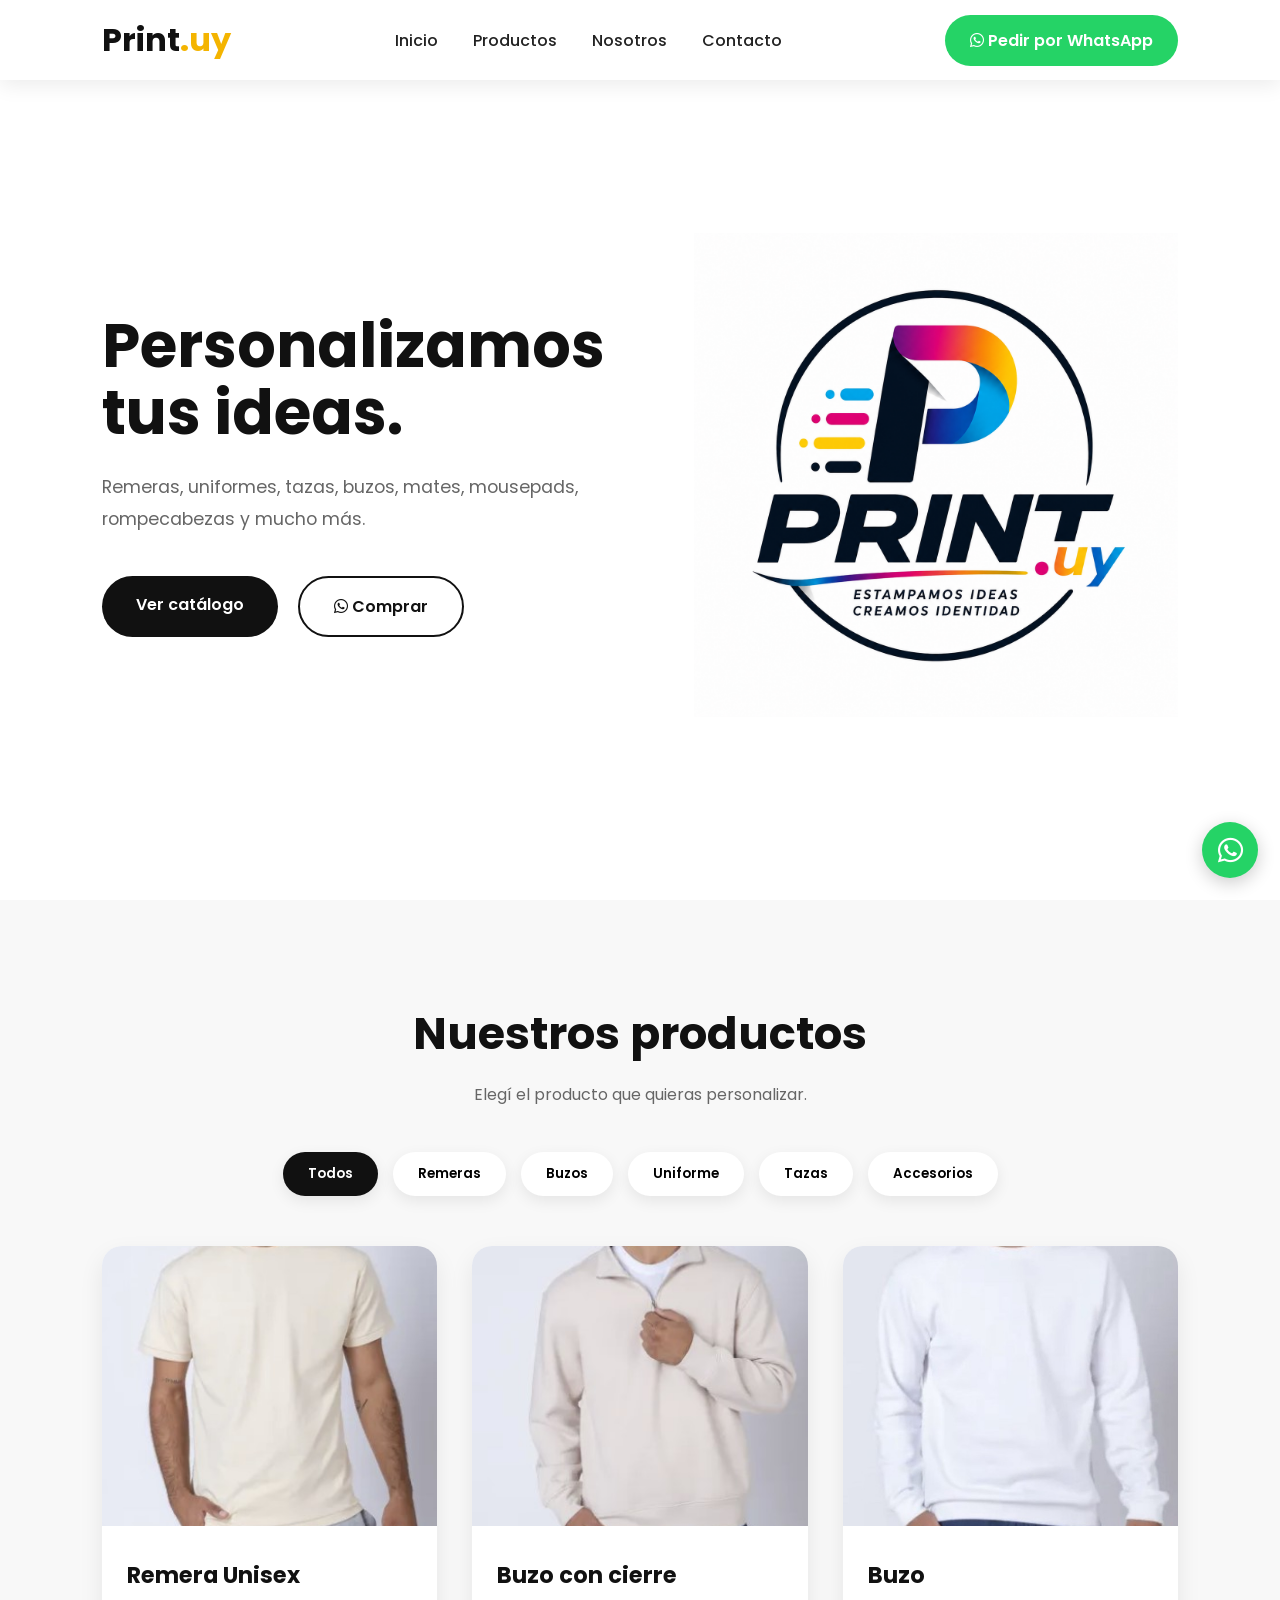
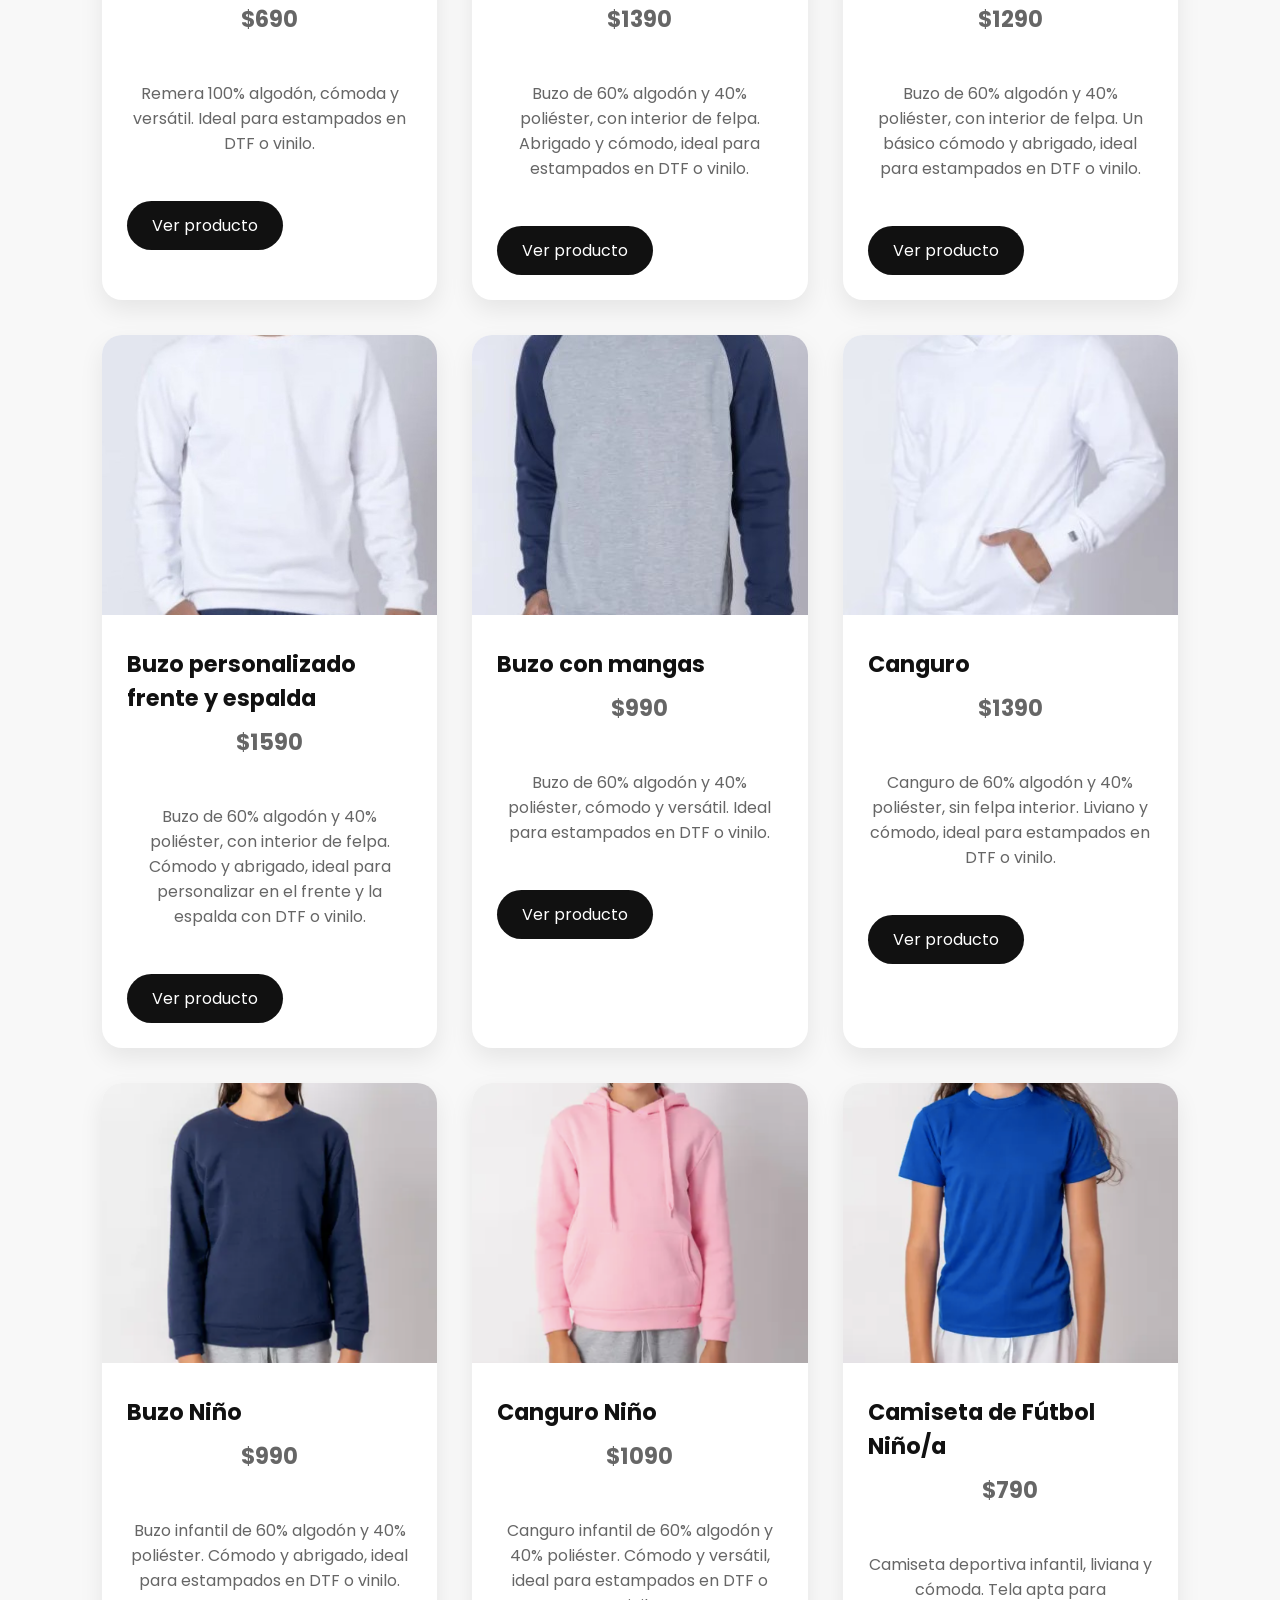
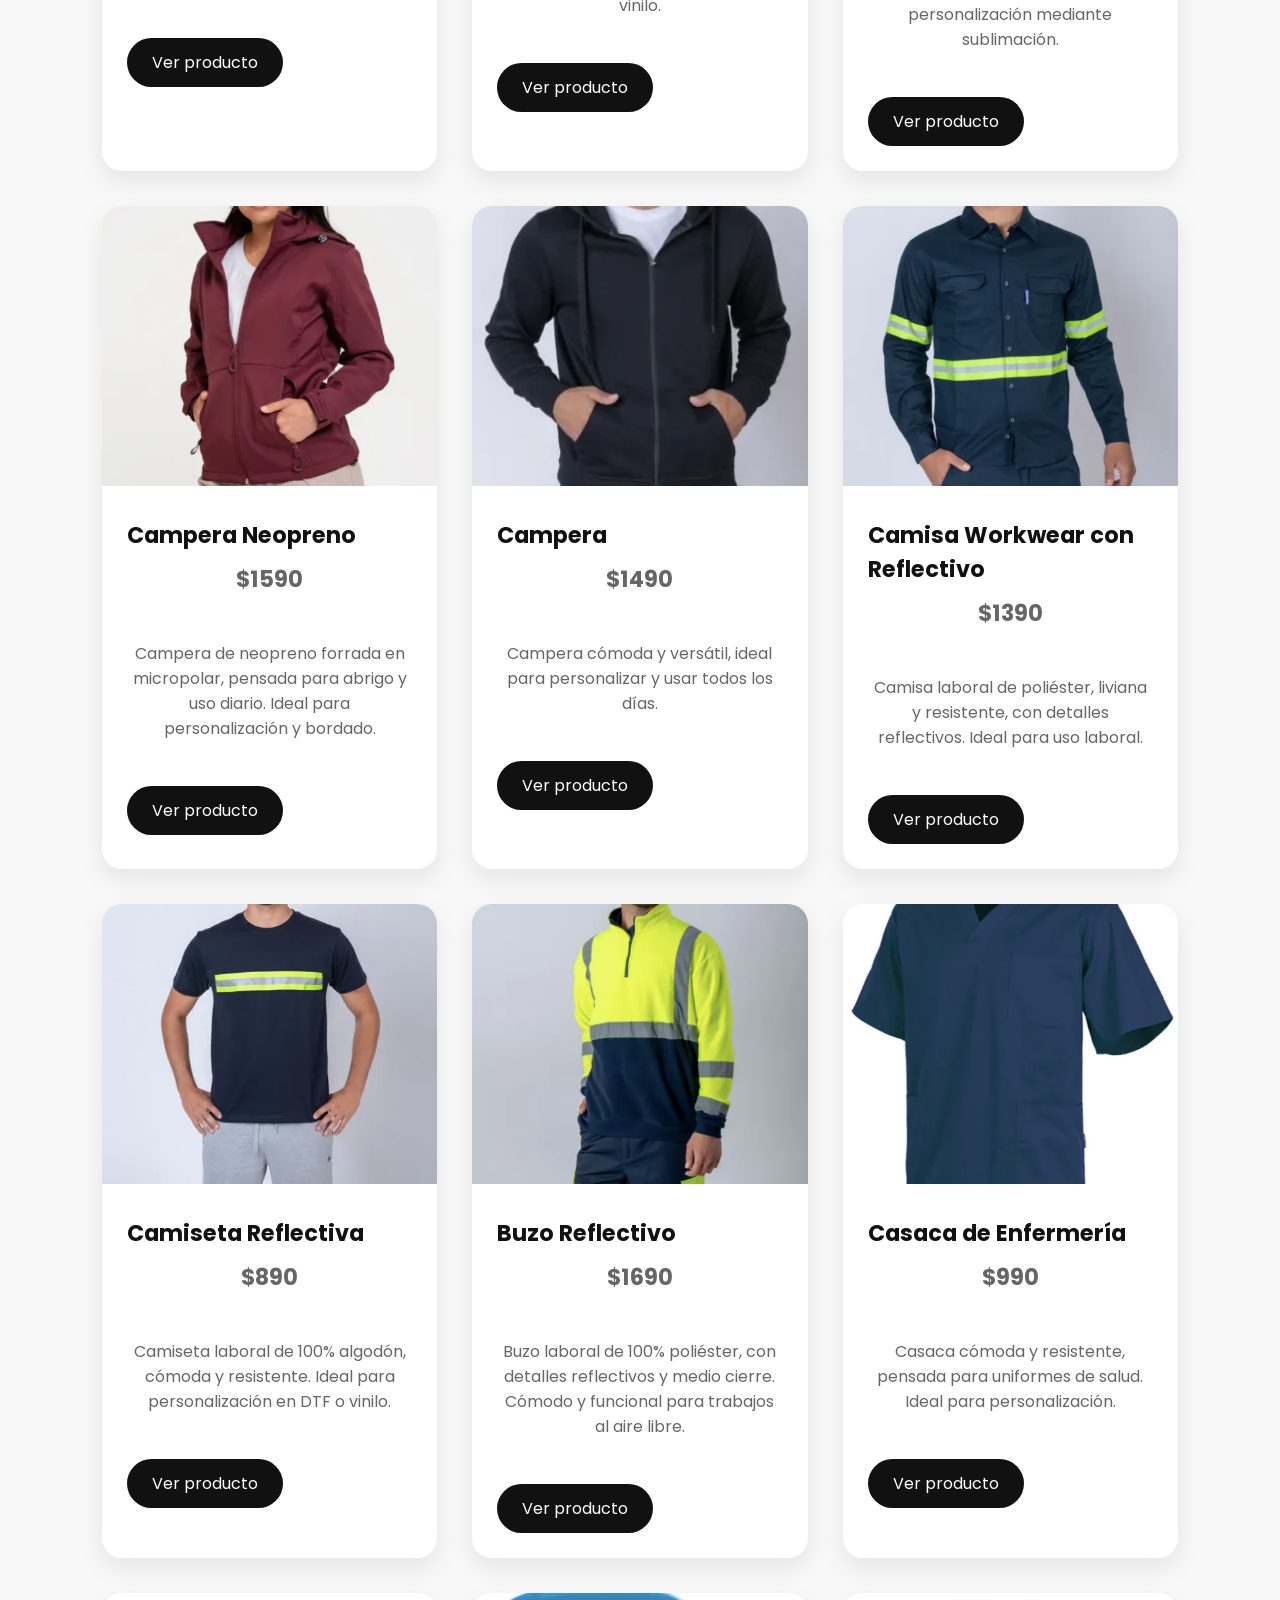
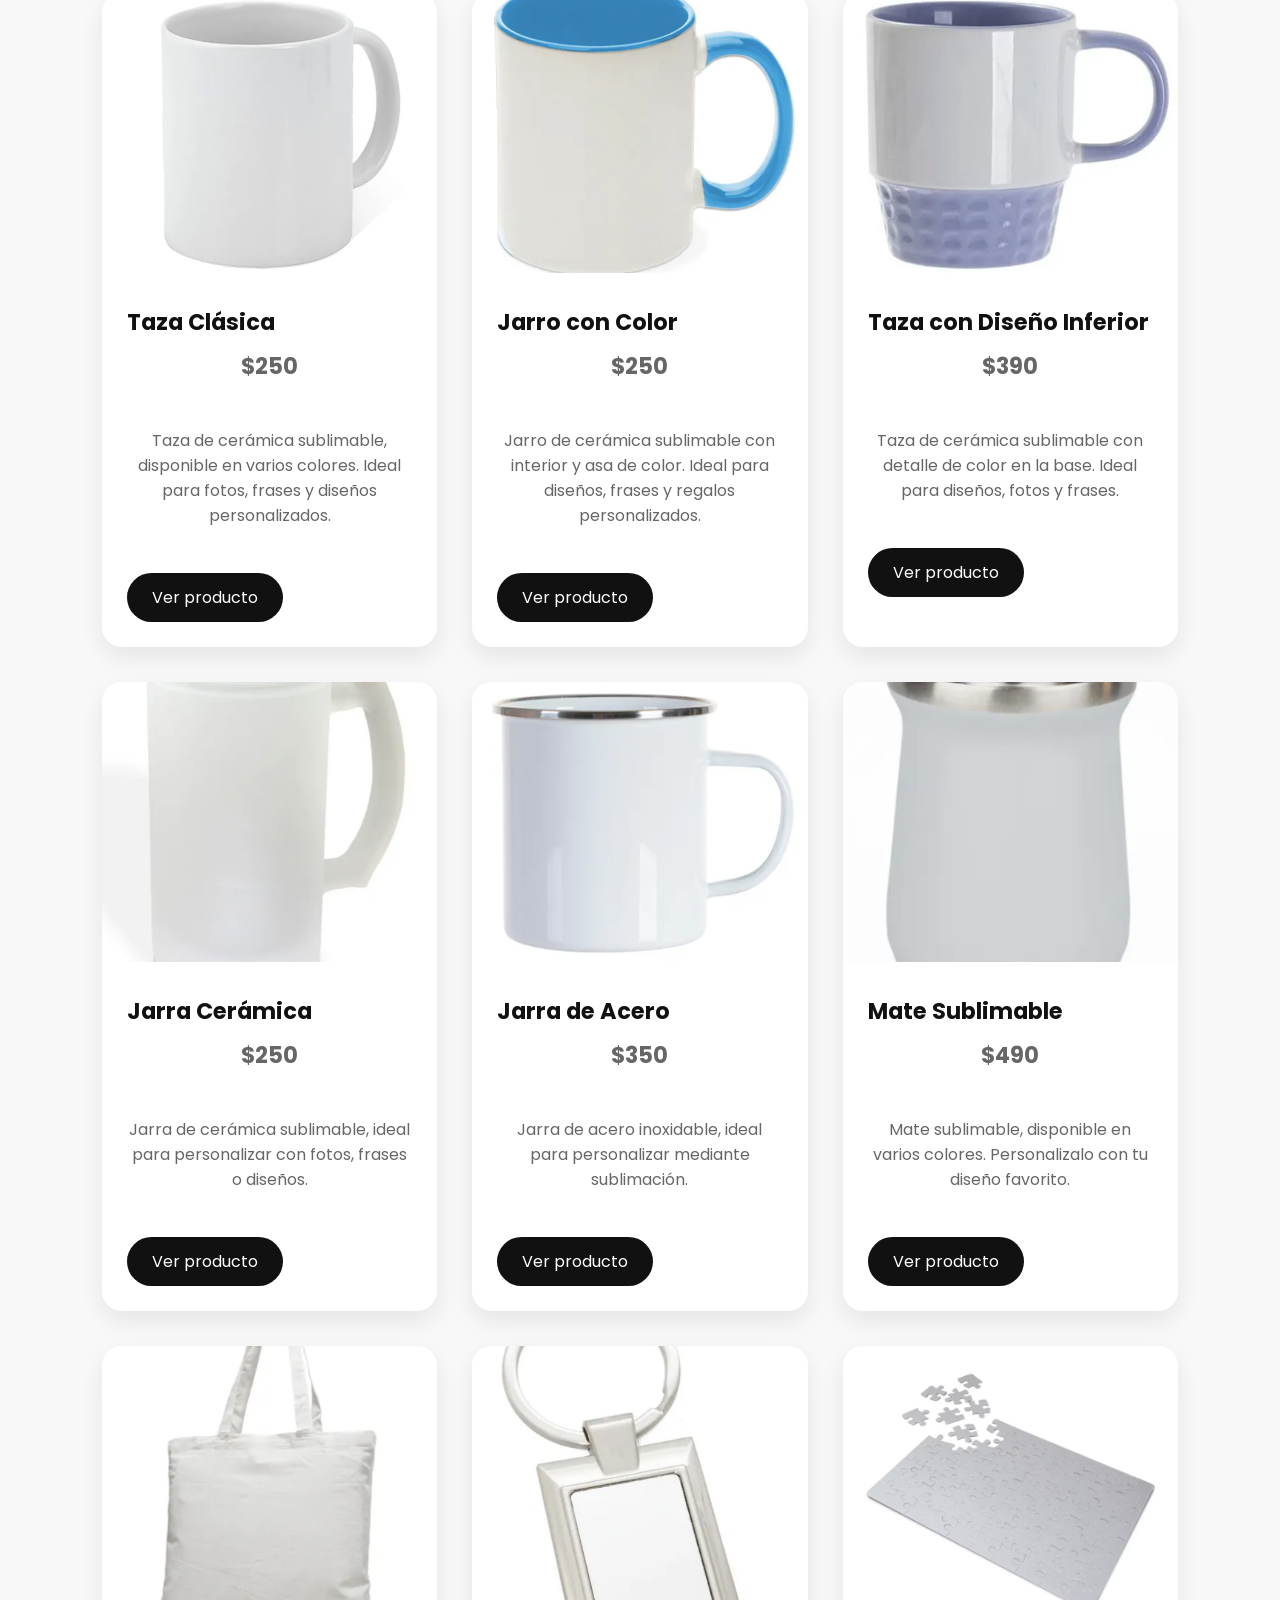
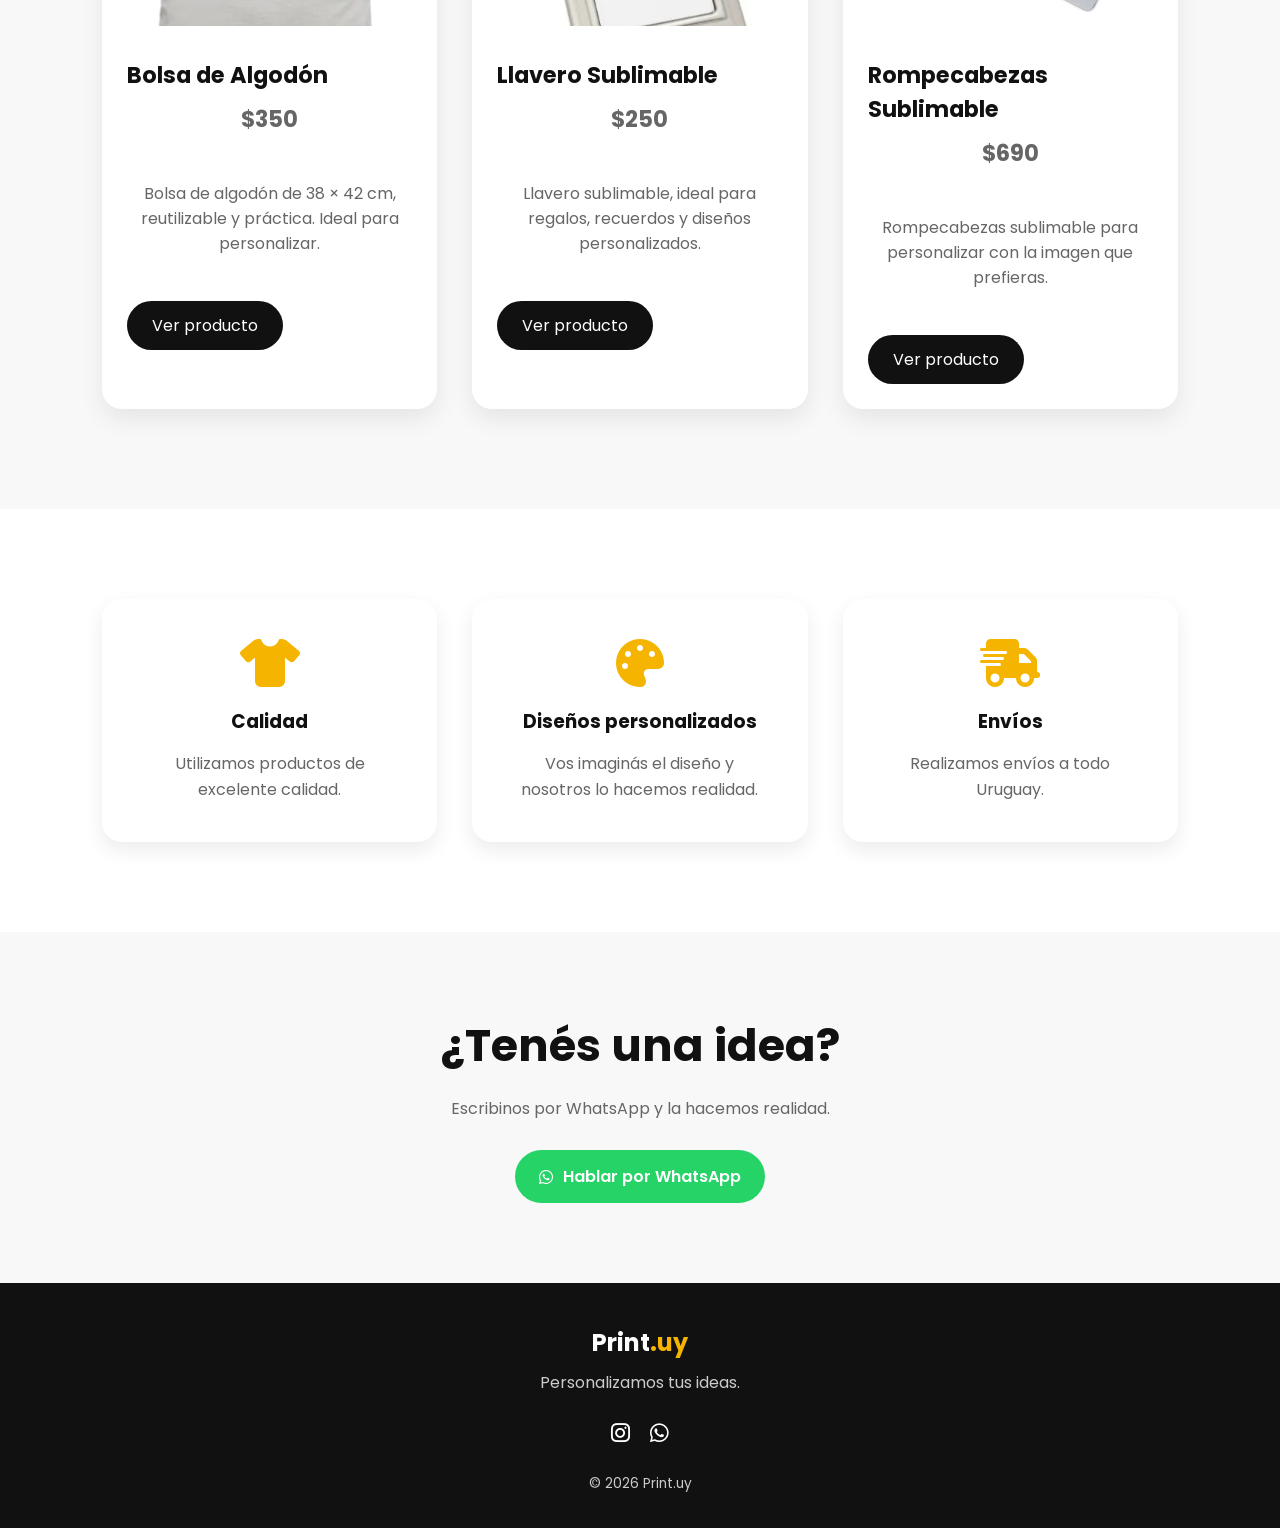
<file: index.html>
<!DOCTYPE html>
<html lang="es">

<head>
    <meta charset="UTF-8">
    <meta name="viewport" content="width=device-width, initial-scale=1.0">

    <title>Print.uy | Personalizamos tus ideas</title>

    <link rel="stylesheet" href="css/styles.css">

    <!-- Google Fonts -->
    <link rel="preconnect" href="https://fonts.googleapis.com">
    <link rel="preconnect" href="https://fonts.gstatic.com" crossorigin>

    <link href="https://fonts.googleapis.com/css2?family=Poppins:wght@300;400;500;600;700&display=swap"
        rel="stylesheet">

    <!-- Iconos -->
    <link rel="stylesheet"
        href="https://cdnjs.cloudflare.com/ajax/libs/font-awesome/6.5.2/css/all.min.css">

</head>

<body>

    <!--================ HEADER =================-->

    <header>

        <div class="logo">

            <h2>Print<span>.uy</span></h2>

        </div>

        <nav>

            <ul>

                <li><a href="#inicio">Inicio</a></li>

                <li><a href="#productos">Productos</a></li>

                <li><a href="#nosotros">Nosotros</a></li>

                <li><a href="#contacto">Contacto</a></li>

            </ul>

        </nav>

        <a href="https://wa.me/59892263435" target="_blank" rel="noopener noreferrer" class="btn-header">

            <i class="fa-brands fa-whatsapp"></i>

            Pedir por WhatsApp

        </a>

    </header>

    <!--================ HERO =================-->

    <section class="hero" id="inicio">

        <div class="hero-texto">

            <h1>
                Personalizamos tus ideas.
            </h1>

            <p>

                Remeras, uniformes, tazas, buzos, mates, mousepads,
                rompecabezas y mucho más.

            </p>

            <div class="hero-botones">

                <a href="#productos" class="btn-principal">

                    Ver catálogo

                </a>

                <a href="https://wa.me/59892263435"
                    target="_blank"
                    rel="noopener noreferrer"
                    class="btn-secundario">

                    <i class="fa-brands fa-whatsapp"></i>

                    Comprar

                </a>

            </div>

        </div>

        <div class="hero-imagen">

            <img src="img/hero.png" alt="Productos Print.uy">

        </div>

    </section>

    <!--================ PRODUCTOS =================-->

    <section class="productos" id="productos">

        <h2>Nuestros productos</h2>

        <p>
            Elegí el producto que quieras personalizar.
        </p>

        <div class="filtros">

            <button class="activo">Todos</button>

            <button>Remeras</button>

            <button>Buzos</button>

            <button>Uniforme</button>

            <button>Tazas</button>

            <button>Accesorios</button>

        </div>

        <div class="contenedor-productos" id="contenedor-productos">

            <!-- JavaScript agregará los productos -->

        </div>

    </section>

    <!--================ POR QUÉ ELEGIRNOS =================-->

    <section class="beneficios" id="nosotros">

        <div class="beneficio">

            <i class="fa-solid fa-shirt"></i>

            <h3>Calidad</h3>

            <p>

                Utilizamos productos de excelente calidad.

            </p>

        </div>

        <div class="beneficio">

            <i class="fa-solid fa-palette"></i>

            <h3>Diseños personalizados</h3>

            <p>

                Vos imaginás el diseño y nosotros lo hacemos realidad.

            </p>

        </div>

        <div class="beneficio">

            <i class="fa-solid fa-truck-fast"></i>

            <h3>Envíos</h3>

            <p>

                Realizamos envíos a todo Uruguay.

            </p>

        </div>

    </section>

 <!--================ OPINIONES =================

    <section class="opiniones">

        <h2>Lo que dicen nuestros clientes</h2>

        <div class="cards-opiniones">

            <div class="opinion">

                ⭐⭐⭐⭐⭐

                <p>

                    Excelente calidad y muy rápida la entrega.

                </p>

                <strong>María</strong>

            </div>

            <div class="opinion">

                ⭐⭐⭐⭐⭐

                <p>

                    Quedó exactamente como quería.

                </p>

                <strong>Lucas</strong>

            </div>

            <div class="opinion">

                ⭐⭐⭐⭐⭐

                <p>

                    Muy recomendable.

                </p>

                <strong>Camila</strong>

            </div>

        </div>

    </section>

    -->


    <section class="contacto" id="contacto">

        <h2>¿Tenés una idea?</h2>

        <p>

            Escribinos por WhatsApp y la hacemos realidad.

        </p>

        <a href="https://wa.me/59892263435"
            class="btn-whatsapp"
            target="_blank">

            <i class="fa-brands fa-whatsapp"></i>

            Hablar por WhatsApp

        </a>

    </section>

    <!--================ FOOTER =================-->

    <footer>

        <h2>Print<span>.uy</span></h2>

        <p>

            Personalizamos tus ideas.

        </p>

        <div class="redes">

            <a href="https://www.instagram.com/print.uyy/" target="_blank" rel="noopener noreferrer" aria-label="Instagram de Print.uy"><i class="fa-brands fa-instagram"></i></a>


            <a href="https://wa.me/59892263435" target="_blank" rel="noopener noreferrer" aria-label="WhatsApp de Print.uy"><i class="fa-brands fa-whatsapp"></i></a>

        </div>

        <p class="copyright">

            © 2026 Print.uy

        </p>

    </footer>

    <!-- Botón flotante -->

    <a href="https://wa.me/59892263435"
        class="whatsapp-flotante"
        target="_blank"
        rel="noopener noreferrer"
        aria-label="Contactar a Print.uy por WhatsApp">

        <i class="fa-brands fa-whatsapp"></i>

    </a>

    <script src="js/productos.js"></script>

    <script src="js/script.js"></script>

</body>

</html>
</file>
<file: css/styles.css>
/* ===========================
   PRINT.UY
   styles.css
=========================== */

*{
    margin:0;
    padding:0;
    box-sizing:border-box;
    font-family:'Poppins',sans-serif;
}

html{
    scroll-behavior:smooth;
}

body{
    background:#ffffff;
    color:#222;
}

/* ===========================
        HEADER
=========================== */

header{
    position:fixed;
    top:0;
    left:0;
    width:100%;
    height:80px;

    display:flex;
    justify-content:space-between;
    align-items:center;

    padding:0 8%;

    background:rgba(255,255,255,.9);

    backdrop-filter:blur(10px);

    box-shadow:0 5px 20px rgba(0,0,0,.08);

    z-index:999;
}

.logo h2{
    font-size:2rem;
    font-weight:700;
    color:#111;
}

.logo span{
    color:#f4b400;
}

nav ul{
    display:flex;
    list-style:none;
    gap:35px;
}

nav a{
    text-decoration:none;
    color:#222;
    font-weight:500;
    transition:.3s;
}

nav a:hover{
    color:#f4b400;
}

/* ===========================
      BOTÓN HEADER
=========================== */

.btn-header{

    background:#25D366;

    color:white;

    text-decoration:none;

    padding:13px 25px;

    border-radius:40px;

    font-weight:600;

    transition:.35s;

}

.btn-header:hover{

    transform:translateY(-3px);

    box-shadow:0 12px 25px rgba(37,211,102,.35);

}

/* ===========================
          HERO
=========================== */

.hero{

    min-height:100vh;

    display:flex;

    justify-content:space-between;

    align-items:center;

    padding:120px 8% 70px;

}

.hero-texto{

    width:50%;

}

.hero-texto h1{

    font-size:3.8rem;

    line-height:1.1;

    color:#111;

}

.hero-texto p{

    margin-top:25px;

    font-size:1.1rem;

    color:#666;

    line-height:1.8;

}

/* ===========================
      BOTONES HERO
=========================== */

.hero-botones{

    display:flex;

    gap:20px;

    margin-top:40px;

}

.btn-principal{

    background:#111;

    color:white;

    padding:16px 34px;

    border-radius:40px;

    text-decoration:none;

    font-weight:600;

    transition:.3s;

}

.btn-principal:hover{

    background:#f4b400;

    color:#111;

    transform:translateY(-4px);

}

.btn-secundario{

    background:white;

    border:2px solid #111;

    color:#111;

    padding:16px 34px;

    border-radius:40px;

    text-decoration:none;

    font-weight:600;

    transition:.3s;

}

.btn-secundario:hover{

    background:#111;

    color:white;

}

/* ===========================
        IMAGEN HERO
=========================== */

.hero-imagen{

    width:45%;

    display:flex;

    justify-content:center;

}

.hero-imagen img{

    width:100%;

    max-width:550px;

    animation:flotar 4s ease-in-out infinite;

}

/* ===========================
      ANIMACIÓN HERO
=========================== */

@keyframes flotar{

    0%{
        transform:translateY(0px);
    }

    50%{
        transform:translateY(-15px);
    }

    100%{
        transform:translateY(0px);
    }

}
/* ===========================
        PRODUCTOS
=========================== */

.productos{
    padding:100px 8%;
    background:#f8f8f8;
}

.productos h2{
    text-align:center;
    font-size:2.8rem;
    color:#111;
    margin-bottom:15px;
}

.productos p{
    text-align:center;
    color:#666;
    margin-bottom:45px;
}

/* ===========================
        FILTROS
=========================== */

.filtros{
    display:flex;
    justify-content:center;
    gap:15px;
    flex-wrap:wrap;
    margin-bottom:50px;
}

.filtros button{
    padding:12px 25px;
    border:none;
    border-radius:30px;
    background:white;
    cursor:pointer;
    font-weight:600;
    transition:.3s;
    box-shadow:0 5px 15px rgba(0,0,0,.08);
}

.filtros button:hover,
.filtros .activo{
    background:#111;
    color:white;
}

/* ===========================
      GRID PRODUCTOS
=========================== */

.contenedor-productos{
    display:grid;
    grid-template-columns:repeat(auto-fit,minmax(260px,1fr));
    gap:35px;
}

/* ===========================
      TARJETA PRODUCTO
=========================== */

.card-producto{

    background:white;

    border-radius:20px;

    overflow:hidden;

    box-shadow:0 10px 25px rgba(0,0,0,.08);

    transition:.35s;

}

.card-producto:hover{

    transform:translateY(-10px);

    box-shadow:0 18px 35px rgba(0,0,0,.15);

}

.card-producto img{

    width:100%;

    height:280px;

    object-fit:cover;

    transition:.4s;

}

.card-producto:hover img{

    transform:scale(1.06);

}

.info-producto{

    padding:25px;

}

.info-producto h3{

    font-size:1.4rem;

    color:#111;

    margin-bottom:10px;

}

.precio{

    color:#f4b400;

    font-size:1.4rem;

    font-weight:700;

    margin-bottom:20px;

}

.info-producto a{

    display:inline-block;

    text-decoration:none;

    background:#111;

    color:white;

    padding:12px 25px;

    border-radius:30px;

    transition:.3s;

}

.info-producto a:hover{

    background:#f4b400;

    color:#111;

}

/* ===========================
        BENEFICIOS
=========================== */

.beneficios{

    padding:90px 8%;

    display:grid;

    grid-template-columns:repeat(auto-fit,minmax(250px,1fr));

    gap:35px;

}

.beneficio{

    background:white;

    padding:40px;

    border-radius:20px;

    text-align:center;

    box-shadow:0 8px 20px rgba(0,0,0,.08);

    transition:.35s;

}

.beneficio:hover{

    transform:translateY(-8px);

}

.beneficio i{

    font-size:3rem;

    color:#f4b400;

    margin-bottom:20px;

}

.beneficio h3{

    margin-bottom:15px;

    color:#111;

}

.beneficio p{

    color:#666;

    line-height:1.6;

}

/* ===========================
        OPINIONES
=========================== */

.opiniones{

    background:#111;

    color:white;

    padding:100px 8%;

}

.opiniones h2{

    text-align:center;

    font-size:2.6rem;

    margin-bottom:50px;

}

.cards-opiniones{

    display:grid;

    grid-template-columns:repeat(auto-fit,minmax(280px,1fr));

    gap:30px;

}

.opinion{

    background:#1d1d1d;

    padding:30px;

    border-radius:18px;

    transition:.3s;

}

.opinion:hover{

    transform:translateY(-8px);

}

.opinion p{

    margin:20px 0;

    line-height:1.7;

    color:#ddd;

}

.opinion strong{

    color:#f4b400;

}
/* ===========================
        PRODUCTOS
=========================== */

.productos{
    padding:100px 8%;
    background:#f8f8f8;
}

.productos h2{
    text-align:center;
    font-size:2.8rem;
    color:#111;
    margin-bottom:15px;
}

.productos p{
    text-align:center;
    color:#666;
    margin-bottom:45px;
}

/* ===========================
        FILTROS
=========================== */

.filtros{
    display:flex;
    justify-content:center;
    gap:15px;
    flex-wrap:wrap;
    margin-bottom:50px;
}

.filtros button{
    padding:12px 25px;
    border:none;
    border-radius:30px;
    background:white;
    cursor:pointer;
    font-weight:600;
    transition:.3s;
    box-shadow:0 5px 15px rgba(0,0,0,.08);
}

.filtros button:hover,
.filtros .activo{
    background:#111;
    color:white;
}

/* ===========================
      GRID PRODUCTOS
=========================== */

.contenedor-productos{
    display:grid;
    grid-template-columns:repeat(auto-fit,minmax(260px,1fr));
    gap:35px;
}

/* ===========================
      TARJETA PRODUCTO
=========================== */

.card-producto{

    background:white;

    border-radius:20px;

    overflow:hidden;

    box-shadow:0 10px 25px rgba(0,0,0,.08);

    transition:.35s;

}

.card-producto:hover{

    transform:translateY(-10px);

    box-shadow:0 18px 35px rgba(0,0,0,.15);

}

.card-producto img{

    width:100%;

    height:280px;

    object-fit:cover;

    transition:.4s;

}

.card-producto:hover img{

    transform:scale(1.06);

}

.info-producto{

    padding:25px;

}

.info-producto h3{

    font-size:1.4rem;

    color:#111;

    margin-bottom:10px;

}

.precio{

    color:#f4b400;

    font-size:1.4rem;

    font-weight:700;

    margin-bottom:20px;

}

.info-producto a{

    display:inline-block;

    text-decoration:none;

    background:#111;

    color:white;

    padding:12px 25px;

    border-radius:30px;

    transition:.3s;

}

.info-producto a:hover{

    background:#f4b400;

    color:#111;

}

/* ===========================
        BENEFICIOS
=========================== */

.beneficios{

    padding:90px 8%;

    display:grid;

    grid-template-columns:repeat(auto-fit,minmax(250px,1fr));

    gap:35px;

}

.beneficio{

    background:white;

    padding:40px;

    border-radius:20px;

    text-align:center;

    box-shadow:0 8px 20px rgba(0,0,0,.08);

    transition:.35s;

}

.beneficio:hover{

    transform:translateY(-8px);

}

.beneficio i{

    font-size:3rem;

    color:#f4b400;

    margin-bottom:20px;

}

.beneficio h3{

    margin-bottom:15px;

    color:#111;

}

.beneficio p{

    color:#666;

    line-height:1.6;

}

/* ===========================
        OPINIONES
=========================== */

.opiniones{

    background:#111;

    color:white;

    padding:100px 8%;

}

.opiniones h2{

    text-align:center;

    font-size:2.6rem;

    margin-bottom:50px;

}

.cards-opiniones{

    display:grid;

    grid-template-columns:repeat(auto-fit,minmax(280px,1fr));

    gap:30px;

}

.opinion{

    background:#1d1d1d;

    padding:30px;

    border-radius:18px;

    transition:.3s;

}

.opinion:hover{

    transform:translateY(-8px);

}

.opinion p{

    margin:20px 0;

    line-height:1.7;

    color:#ddd;

}

.opinion strong{

    color:#f4b400;

}
/* ===========================
   AJUSTES DE ESTRUCTURA Y RESPONSIVE
   Añadidos para corregir desbordes y vistas pequeñas.
=========================== */

img {
    max-width: 100%;
}

body {
    overflow-x: hidden;
}

/* Secciones de contacto y pie de página */
.contacto {
    padding: 80px 8%;
    text-align: center;
    background: #f8f8f8;
}

.contacto h2 {
    font-size: clamp(1.8rem, 4vw, 2.8rem);
    margin-bottom: 16px;
    color: #111;
}

.contacto p {
    color: #666;
    line-height: 1.7;
    margin-bottom: 28px;
}

.btn-whatsapp {
    display: inline-flex;
    align-items: center;
    justify-content: center;
    gap: 10px;
    padding: 14px 24px;
    border-radius: 40px;
    background: #25D366;
    color: #fff;
    text-decoration: none;
    font-weight: 600;
    transition: transform .25s ease, box-shadow .25s ease;
}

.btn-whatsapp:hover {
    transform: translateY(-2px);
    box-shadow: 0 8px 22px rgba(37, 211, 102, .25);
}

footer {
    padding: 42px 8% 24px;
    text-align: center;
    background: #111;
    color: #fff;
}

footer h2 { margin-bottom: 10px; }
footer h2 span { color: #f4b400; }
footer p { color: #ccc; margin: 10px 0; }

.redes {
    display: flex;
    justify-content: center;
    gap: 20px;
    margin: 22px 0;
}

.redes a {
    color: #fff;
    font-size: 1.35rem;
    text-decoration: none;
    transition: color .2s ease;
}

.redes a:hover { color: #f4b400; }
footer .copyright { font-size: .85rem; margin-top: 24px; }

.whatsapp-flotante {
    position: fixed;
    right: 22px;
    bottom: 22px;
    z-index: 1000;
    width: 56px;
    height: 56px;
    display: flex;
    align-items: center;
    justify-content: center;
    border-radius: 50%;
    background: #25D366;
    color: white;
    font-size: 1.8rem;
    text-decoration: none;
    box-shadow: 0 5px 18px rgba(0,0,0,.2);
}

@media (max-width: 1050px) {
    header { padding-left: 4%; padding-right: 4%; }
    nav ul { gap: 18px; }
    .btn-header { padding: 11px 16px; }
    .hero { padding-left: 5%; padding-right: 5%; gap: 28px; }
    .hero-texto h1 { font-size: clamp(2.4rem, 5vw, 3.4rem); }
}

@media (max-width: 760px) {
    header {
        height: auto;
        min-height: 0;
        padding: 12px 5%;
        flex-wrap: wrap;
        gap: 12px;
    }

    .logo h2 { font-size: 1.65rem; }
    .btn-header { font-size: .82rem; padding: 10px 13px; }

    header nav {
        order: 3;
        width: 100%;
    }

    nav ul {
        width: 100%;
        justify-content: center;
        flex-wrap: wrap;
        gap: 8px 18px;
    }

    nav a { font-size: .9rem; }

    .hero {
        min-height: auto;
        flex-direction: column;
        align-items: stretch;
        gap: 28px;
        padding: 175px 6% 55px;
    }

    .hero-texto, .hero-imagen { width: 100%; }
    .hero-texto h1 { font-size: clamp(2.25rem, 9vw, 3.2rem); }
    .hero-texto p { font-size: 1rem; margin-top: 18px; }
    .hero-imagen img { max-width: 440px; margin: 0 auto; }
    .hero-botones { flex-wrap: wrap; gap: 12px; margin-top: 26px; }
    .btn-principal, .btn-secundario { padding: 13px 20px; }

    .productos { padding: 65px 5%; }
    .productos h2 { font-size: clamp(1.8rem, 7vw, 2.4rem); }
    .productos p { margin-bottom: 28px; }
    .filtros { gap: 10px; margin-bottom: 30px; }
    .filtros button { padding: 10px 16px; }
    .contenedor-productos { grid-template-columns: repeat(2, minmax(0, 1fr)); gap: 16px; }
    .card-producto img { height: 190px; }
    .info-producto { padding: 16px; }
    .info-producto h3 { font-size: 1.05rem; }
    .info-producto a { padding: 10px 14px; font-size: .9rem; }
    .precio { font-size: 1.2rem; margin-bottom: 12px; }

    .beneficios { padding: 55px 5%; grid-template-columns: 1fr; gap: 18px; }
    .beneficio { padding: 28px 22px; }
    .opiniones { padding: 60px 5%; }
    .opiniones h2 { font-size: 2rem; }
    .contacto { padding: 60px 5%; }
    footer { padding: 36px 5% 22px; }
}

@media (max-width: 420px) {
    .btn-header { font-size: .75rem; padding: 9px 10px; }
    .hero { padding-top: 190px; }
    .hero-botones { flex-direction: column; align-items: stretch; }
    .hero-botones a { text-align: center; }
    .contenedor-productos { grid-template-columns: 1fr; }
    .card-producto img { height: 250px; }
    .info-producto { padding: 20px; }
}
</file>
